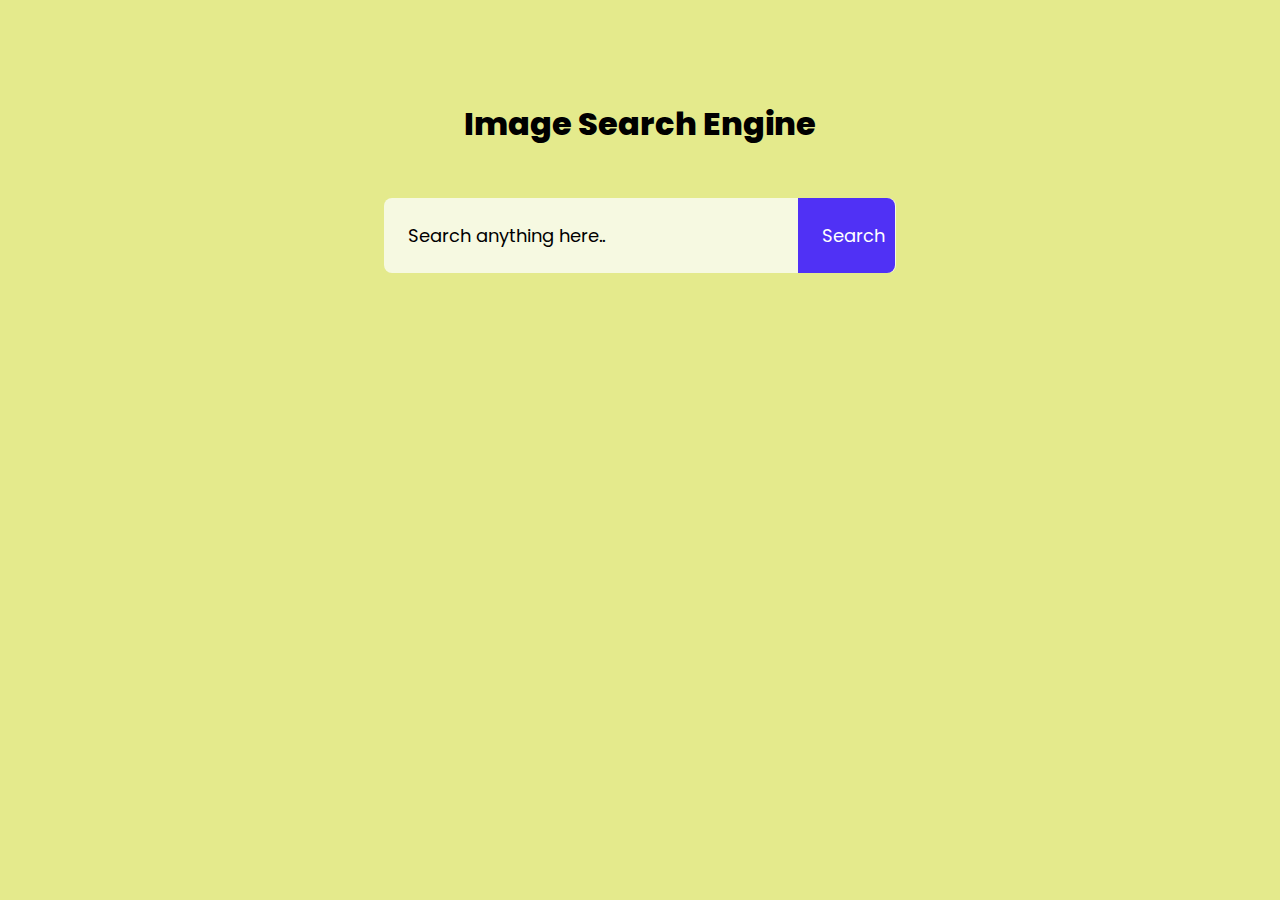
<file: Image Search engine/index.html>
<!DOCTYPE html>
<html lang="en">
<head>
    <meta charset="UTF-8">
    <meta name="viewport" content="width=device-width, initial-scale=1.0">
    <link rel="stylesheet" href="style.css">
    <title>Image Search Engine</title>
</head>
<body>
    <h1>Image Search Engine</h1>
    <form id="formBox">
        <input type="text" id="inputBox" placeholder="Search anything here..">
        <button id="searchBtn">Search</button>
    </form>
    <div id="search-result"></div>
    <button id="showMoreButoon">Show more</button>
    <script src="script.js"></script>
</body>
</html>
</file>
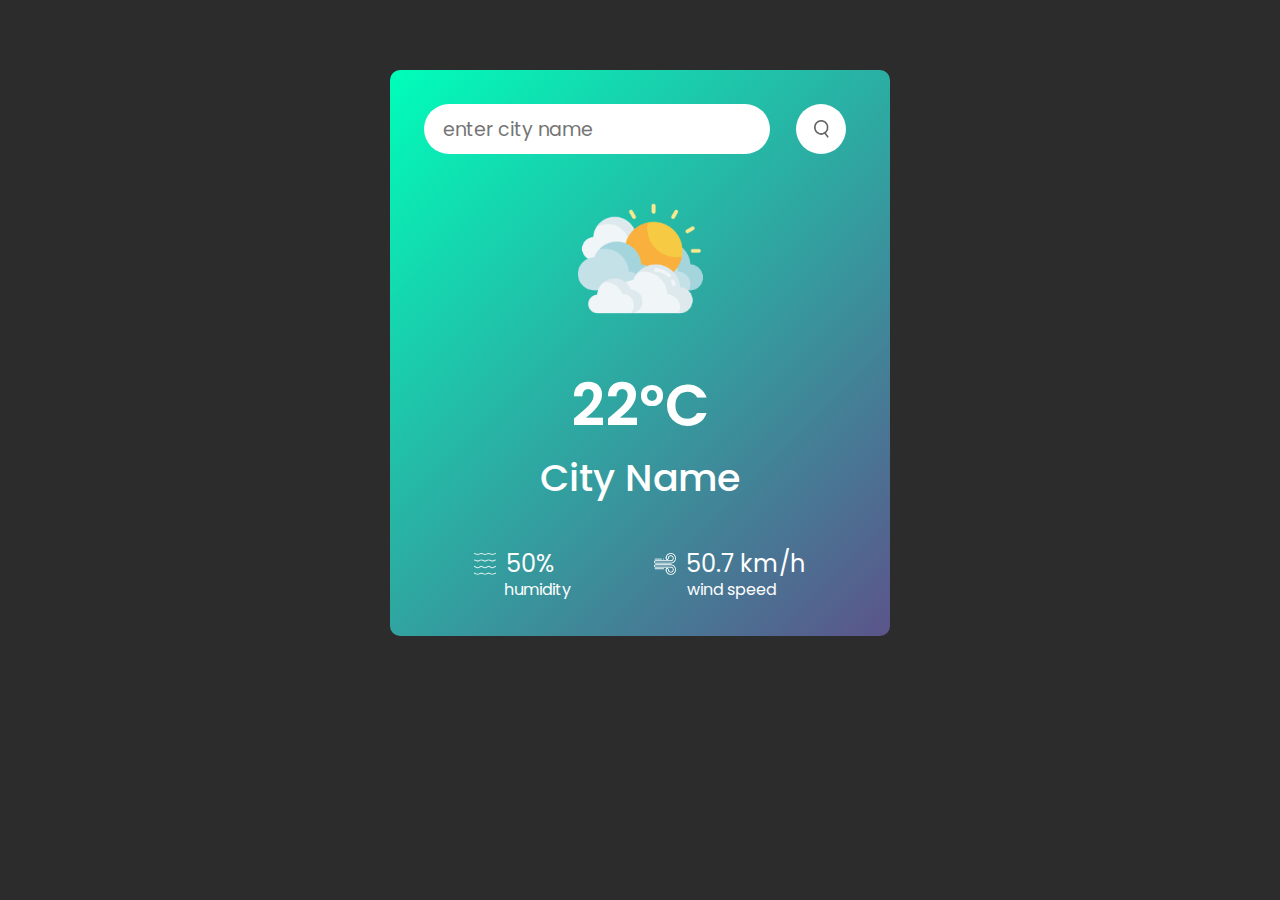
<file: weather app/index.html>
<!DOCTYPE html>
<html lang="en">
<head>
    <meta charset="UTF-8">
    <meta name="viewport" content="width=device-width, initial-scale=1.0">
    <link rel="stylesheet" href="style.css">
    <title>Wheather app</title>
</head>
<body>
    <div class="container">
        <div class="row">
            <input type="text" placeholder="enter city name" id="input" spellcheck="false">
           <div class="img"> <img src="images/search.png" alt=""></div>
        </div>
    
        <img src="images/clouds.png" id="condition">
        <h1 id="temp">22°C</h1>
        <h2 class="city">City Name</h2>
        <div class="info">
            <div class="humidity">
                <img src="images/humidity.png">
                    <p >50%</p>
                    
            </div>
            <div class="wind">
                <img src="images/wind.png">
                <p>50.7 km/h</p>
            </div>
        </div>
        <div class="info-1">
            <p>humidity</p>
            <p>wind speed</p>
        </div>

    </div>

    <script src="script.js"></script>
</body>
</html>
</file>
<file: Image Search engine/style.css>
@import url('https://fonts.googleapis.com/css2?family=Poppins&display=swap');


* {
    padding: 0;
    margin: 0;
    box-sizing: border-box;
    font-family: 'Poppins', sans-serif;
}

body {
    background: #E4EA8C;
    color: #000;
}

h1 {
    margin: 100px auto 50px;
    text-align: center;
    font-weight: 800;
}

form {
    width: 40%;
    background: #f6f9e1;
    margin: 30px auto;
    /* padding: 10px; */
    border-radius: 8px;
}

form input {
    flex: 1;
    height: 100%;
    width: 80%;
    padding: 24px;
    outline: 0;
    border: 0;
    background: transparent;
    font-size: 18px;
    /* border: 2px solid black; */
}

::placeholder {
    color: black;
    font-size: 18px;
    font-weight: 400;
}

form button {
    width: 19%;
    height: 100%;
    padding: 24px;
    font-size: 18px;
    background: #5031F5;
    color: #fff;
    border-top-right-radius: 8px;
    border-bottom-right-radius: 8px;
    outline: 0;
    border: 0;
    cursor: pointer;
}

#showMoreButoon {

    width: 150px;
    margin: 10px auto 100px;
    padding: 18px 10px;
    background: #5031F5;
    border: 0;
    outline: 0;
    border-radius: 4px;
    color: white;
    display: none;
    cursor: pointer;
    /* font-size: 18px; */

}

#search-result {
    width: 80%;
    margin: 100px auto 50px;
    display: grid;
    grid-template-columns: 1fr 1fr 1fr;
    grid-gap: 40px;
}

#search-result img {

    width: 100%;
    height: 230px;
    object-fit: cover;
    border-radius: 5px;
}
</file>
<file: weather app/style.css>
@import url('https://fonts.googleapis.com/css2?family=Poppins&display=swap');


* {
    padding: 0;
    margin: 0;
    box-sizing: border-box;
    font-family: 'Poppins', sans-serif;
}

body {
    background: #2d2c2c;
    color: white;
}

.container {
    background: linear-gradient(135deg, #00feba, #5b548a);
    width: 90%;
    max-width: 500px;
    margin: 70px auto 0px;
    padding: 34px;
    border-radius: 10px;
    display: flex;
    align-items: center;
    flex-direction: column;
    justify-content: center;
}

.row {
    width: 100%;
    display: flex;
    align-items: center;
    justify-content: space-between;
}

.row .img {
    width: 29px;
    background: #fff;
    padding: 11px;
    border-radius: 50%;
    margin-right: 10px;
    height: 50px;
    width: 50px;
    display: flex;
    align-items: center;
    justify-content: center;
    cursor: pointer;
}

.row img {
    width: 15px;
}

.row input {
    width: 80%;
    height: 50px;
    border: none;
    outline: none;
    background-color: #fff;
    border-radius: 40px;
    padding: 19px;
    font-size: 19px;
}

#condition {
    width: 160px;
    margin: 24px;
}

#temp,
h1 {
    font-size: 58px;
    font-weight: 600;
}

h2 {
    font-size: 38px;
    font-weight: 500;
}

.info {
    margin-top: 40px;
    width: 100%;
    display: flex;
    align-items: center;
    justify-content: space-around;
    /* background-color: #000; */
}

.humidity,
.wind {
    display: flex;
    align-items: center;
    gap: 10px;
}

.humidity img,
.wind img {
    width: 22px;
    height: 22px;
}



.info p {
    font-size: 24px;
}

.info span {
    font-size: 14px;
    margin-top: -14px;
}

.info-1 {
    width: 90%;
    display: flex;
    justify-content: space-around;
    margin-top: -4px;
}

.weather {
    /* display: none; */
}
</file>
